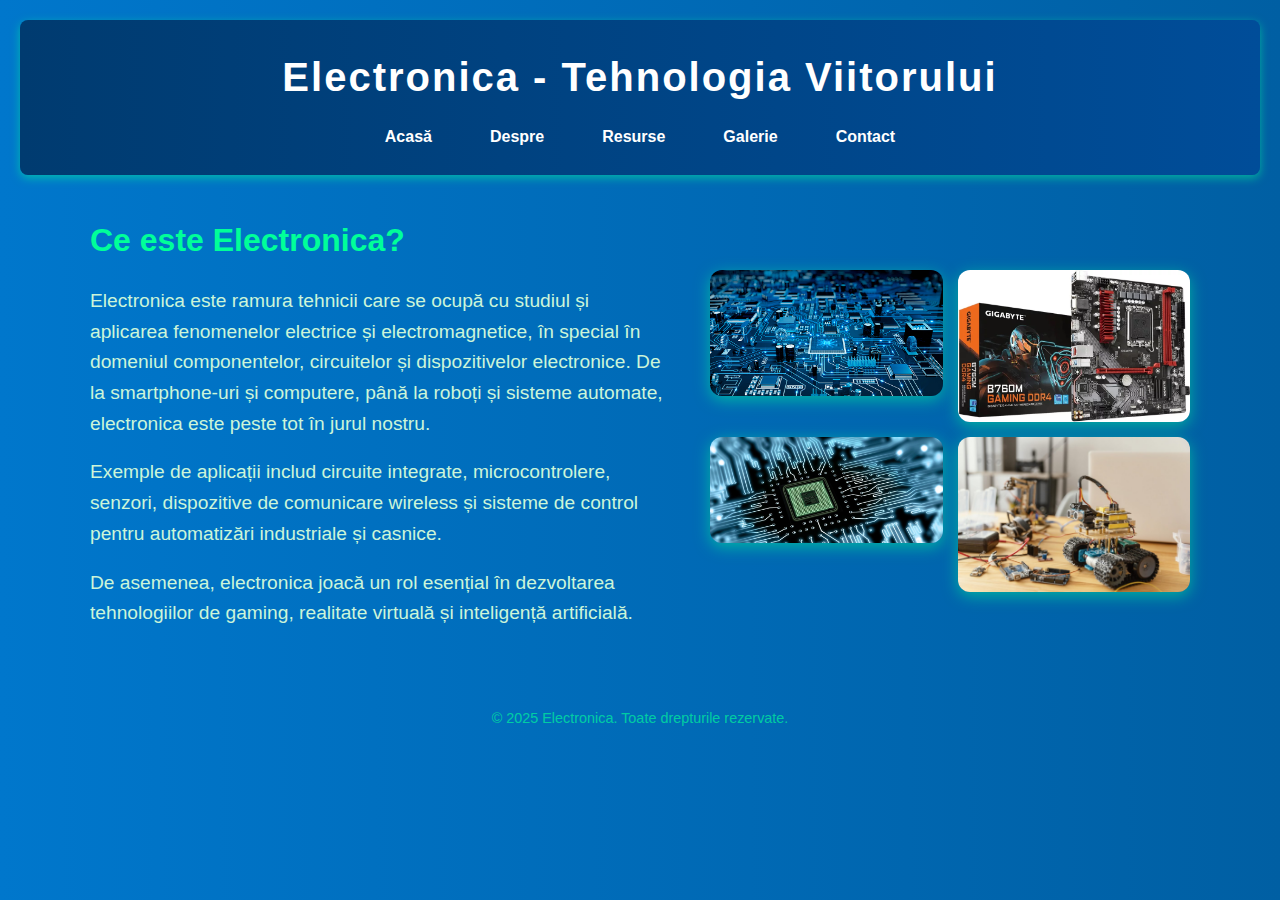
<file: index.html>
<!DOCTYPE html><!DOCTYPE html>
<html lang="ro">
<head>
    <meta charset="UTF-8" />
    <meta name="viewport" content="width=device-width, initial-scale=1" />
    <title>Acasă - Prezentare Electronică</title>
    <style>
        /* Reset simplu */
        * {
            margin: 0; padding: 0; box-sizing: border-box;
        }

        body {
            font-family: 'Segoe UI', Tahoma, Geneva, Verdana, sans-serif;
            /* Fundal albastru gradient gaming */
            background: linear-gradient(90deg, #0077cc, #005fa3);
            color: #e0f7e9; /* verde deschis, lizibil */
            line-height: 1.6;
            padding: 20px;
        }

        header {
            background: linear-gradient(90deg, #003b70, #004d99);
            padding: 25px 20px;
            text-align: center;
            color: #ffffff; /* Text alb în header */
            box-shadow: 0 3px 10px rgba(0, 255, 153, 0.5);
            margin-bottom: 40px;
            border-radius: 8px;
        }

        header h1 {
            font-size: 2.5rem;
            letter-spacing: 2px;
        }

        nav ul {
            display: flex;
            justify-content: center;
            list-style: none;
            margin-top: 15px;
        }

        nav ul li {
            margin: 0 15px;
        }

        nav ul li a {
            color: #ffffff; /* Linkuri nav alb */
            text-decoration: none;
            font-weight: 600;
            padding: 8px 14px;
            border-radius: 6px;
            transition: background-color 0.3s ease;
        }

        nav ul li a:hover {
            background-color: #00ff99;
            color: #003b70;
        }

        main {
            max-width: 1100px;
            margin: 0 auto;
            display: flex;
            gap: 40px;
            align-items: center;
            flex-wrap: wrap;
        }

        .content {
            flex: 1 1 500px;
            font-size: 1.2rem;
            color: #ccf5d9;
        }

        .content h2 {
            color: #00ff99;
            margin-bottom: 20px;
            font-size: 2rem;
        }

        .content p {
            margin-bottom: 18px;
        }

        .gallery {
            flex: 1 1 400px;
            display: grid;
            grid-template-columns: repeat(2, 1fr);
            gap: 15px;
            border-radius: 10px;
        }

        .gallery img {
            width: 100%;
            border-radius: 12px;
            box-shadow: 0 4px 15px rgba(0,255,153,0.5);
            transition: transform 0.3s ease;
            cursor: pointer;
        }

        .gallery img:hover {
            transform: scale(1.05);
            box-shadow: 0 6px 20px rgba(0,255,153,0.8);
        }

        footer {
            text-align: center;
            margin-top: 60px;
            color: #00ff99aa;
            font-size: 0.9rem;
        }

        @media(max-width: 768px) {
            main {
                flex-direction: column;
            }

            .gallery {
                grid-template-columns: 1fr 1fr;
                width: 100%;
            }
        }

        @media(max-width: 480px) {
            .gallery {
                grid-template-columns: 1fr;
            }
        }
    </style>
</head>
<body>

<header>
    <h1>Electronica - Tehnologia Viitorului</h1>
    <nav>
        <ul>
            <li><a href="index.html" aria-current="page">Acasă</a></li>
            <li><a href="despre.html">Despre</a></li>
            <li><a href="resurse.html">Resurse</a></li>
            <li><a href="galerie.html">Galerie</a></li>
            <li><a href="contact.html">Contact</a></li>
        </ul>
    </nav>
</header>

<main>
    <section class="content">
        <h2>Ce este Electronica?</h2>
        <p>Electronica este ramura tehnicii care se ocupă cu studiul și aplicarea fenomenelor electrice și electromagnetice, în special în domeniul componentelor, circuitelor și dispozitivelor electronice. De la smartphone-uri și computere, până la roboți și sisteme automate, electronica este peste tot în jurul nostru.</p>
        <p>Exemple de aplicații includ circuite integrate, microcontrolere, senzori, dispozitive de comunicare wireless și sisteme de control pentru automatizări industriale și casnice.</p>
        <p>De asemenea, electronica joacă un rol esențial în dezvoltarea tehnologiilor de gaming, realitate virtuală și inteligență artificială.</p>
    </section>

    <section class="gallery">
        <img src="electronica1.jpg" alt="Circuit electronic" />
        <img src="electronica2.jpg" alt="Placă de bază" />
        <img src="electronica3.jpg" alt="Microcip" />
        <img src="electronica4.jpg" alt="Robot cu plăci electronice" />
    </section>
</main>

<footer>
    <p>&copy; 2025 Electronica. Toate drepturile rezervate.</p>
</footer>

</body>
</html>
</file>
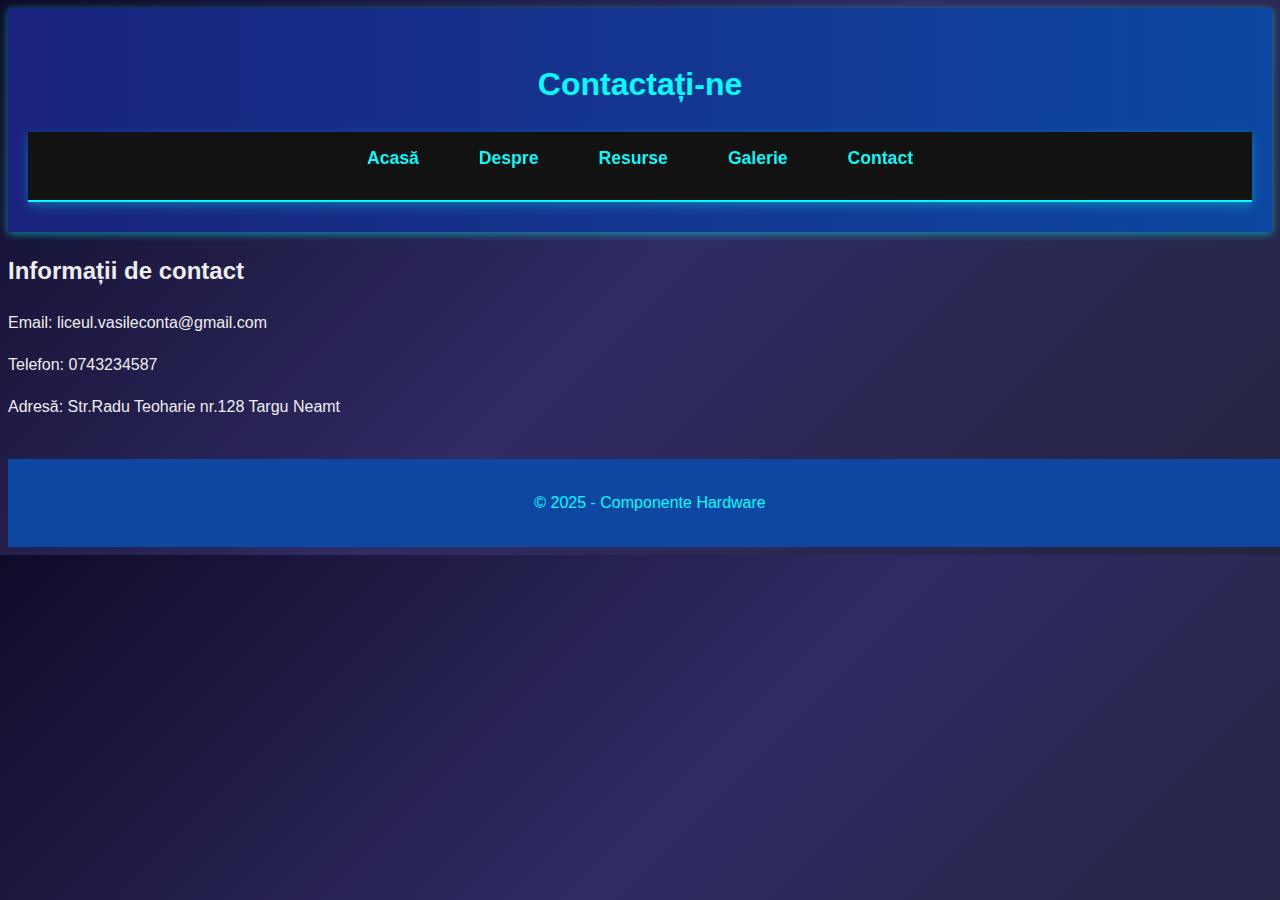
<file: contact.html>
<!DOCTYPE html>
<html lang="ro">
<head>
    <meta charset="UTF-8">
    <title>Contact</title>
    <link rel="stylesheet" href="style.css">
</head>
<body>

<header>
    <h1>Contactați-ne</h1>
    <nav>
        <ul>
            <li><a href="index.html">Acasă</a></li>
            <li><a href="despre.html">Despre</a></li>
            <li><a href="resurse.html">Resurse</a></li>
            <li><a href="galerie.html">Galerie</a></li>
            <li><a href="contact.html">Contact</a></li>
        </ul>
    </nav>
</header>

<main>
    <h2>Informații de contact</h2>
    <p>Email: liceul.vasileconta@gmail.com</p>
    <p>Telefon: 0743234587</p>
    <p>Adresă: Str.Radu Teoharie nr.128 Targu Neamt</p>
</main>

<footer>
    <p>&copy; 2025 - Componente Hardware</p>
</footer>

</body>
</html>
</file>
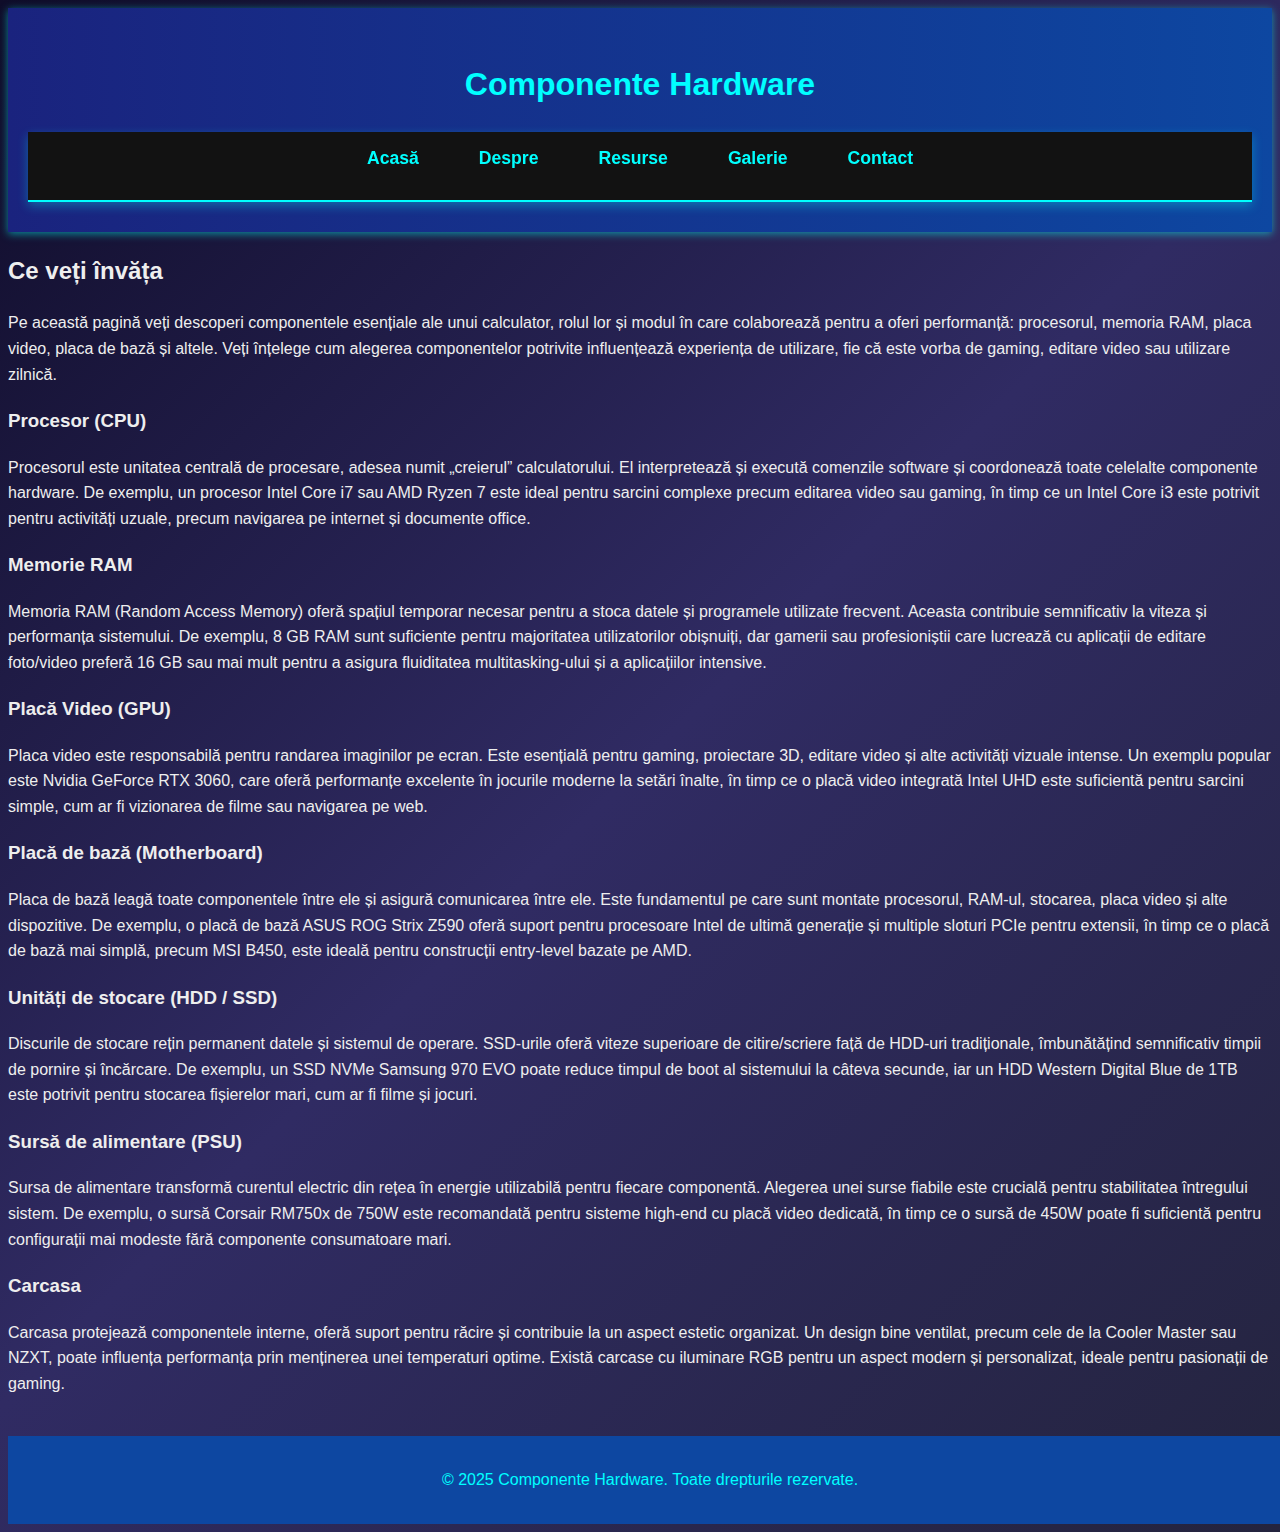
<file: despre.html>
<!DOCTYPE html>
<html lang="ro">
<head>
    <meta charset="UTF-8">
    <meta name="viewport" content="width=device-width, initial-scale=1.0">
    <title>Despre Componente Hardware</title>
    <link rel="stylesheet" href="style.css">
</head>
<body>

<header class="site-header">
    <div class="container">
        <h1 class="site-title">Componente Hardware</h1>
        <nav class="site-nav" aria-label="Navigare principală">
            <ul class="nav-list">
                <li><a href="index.html">Acasă</a></li>
                <li><a href="despre.html" aria-current="page">Despre</a></li>
                <li><a href="resurse.html">Resurse</a></li>
                <li><a href="galerie.html">Galerie</a></li>
                <li><a href="contact.html">Contact</a></li>
            </ul>
        </nav>
    </div>
</header>

<main class="site-main container">
    <section class="intro">
        <h2>Ce veți învăța</h2>
        <p>Pe această pagină veți descoperi componentele esențiale ale unui calculator, rolul lor și modul în care colaborează pentru a oferi performanță: procesorul, memoria RAM, placa video, placa de bază și altele. Veți înțelege cum alegerea componentelor potrivite influențează experiența de utilizare, fie că este vorba de gaming, editare video sau utilizare zilnică.</p>
    </section>

    <section class="component">
        <h3>Procesor (CPU)</h3>
        <p>Procesorul este unitatea centrală de procesare, adesea numit „creierul” calculatorului. El interpretează și execută comenzile software și coordonează toate celelalte componente hardware. De exemplu, un procesor Intel Core i7 sau AMD Ryzen 7 este ideal pentru sarcini complexe precum editarea video sau gaming, în timp ce un Intel Core i3 este potrivit pentru activități uzuale, precum navigarea pe internet și documente office.</p>
    </section>

    <section class="component">
        <h3>Memorie RAM</h3>
        <p>Memoria RAM (Random Access Memory) oferă spațiul temporar necesar pentru a stoca datele și programele utilizate frecvent. Aceasta contribuie semnificativ la viteza și performanța sistemului. De exemplu, 8 GB RAM sunt suficiente pentru majoritatea utilizatorilor obișnuiți, dar gamerii sau profesioniștii care lucrează cu aplicații de editare foto/video preferă 16 GB sau mai mult pentru a asigura fluiditatea multitasking-ului și a aplicațiilor intensive.</p>
    </section>

    <section class="component">
        <h3>Placă Video (GPU)</h3>
        <p>Placa video este responsabilă pentru randarea imaginilor pe ecran. Este esențială pentru gaming, proiectare 3D, editare video și alte activități vizuale intense. Un exemplu popular este Nvidia GeForce RTX 3060, care oferă performanțe excelente în jocurile moderne la setări înalte, în timp ce o placă video integrată Intel UHD este suficientă pentru sarcini simple, cum ar fi vizionarea de filme sau navigarea pe web.</p>
    </section>

    <section class="component">
        <h3>Placă de bază (Motherboard)</h3>
        <p>Placa de bază leagă toate componentele între ele și asigură comunicarea între ele. Este fundamentul pe care sunt montate procesorul, RAM-ul, stocarea, placa video și alte dispozitive. De exemplu, o placă de bază ASUS ROG Strix Z590 oferă suport pentru procesoare Intel de ultimă generație și multiple sloturi PCIe pentru extensii, în timp ce o placă de bază mai simplă, precum MSI B450, este ideală pentru construcții entry-level bazate pe AMD.</p>
    </section>

    <section class="component">
        <h3>Unități de stocare (HDD / SSD)</h3>
        <p>Discurile de stocare rețin permanent datele și sistemul de operare. SSD-urile oferă viteze superioare de citire/scriere față de HDD-uri tradiționale, îmbunătățind semnificativ timpii de pornire și încărcare. De exemplu, un SSD NVMe Samsung 970 EVO poate reduce timpul de boot al sistemului la câteva secunde, iar un HDD Western Digital Blue de 1TB este potrivit pentru stocarea fișierelor mari, cum ar fi filme și jocuri.</p>
    </section>

    <section class="component">
        <h3>Sursă de alimentare (PSU)</h3>
        <p>Sursa de alimentare transformă curentul electric din rețea în energie utilizabilă pentru fiecare componentă. Alegerea unei surse fiabile este crucială pentru stabilitatea întregului sistem. De exemplu, o sursă Corsair RM750x de 750W este recomandată pentru sisteme high-end cu placă video dedicată, în timp ce o sursă de 450W poate fi suficientă pentru configurații mai modeste fără componente consumatoare mari.</p>
    </section>

    <section class="component">
        <h3>Carcasa</h3>
        <p>Carcasa protejează componentele interne, oferă suport pentru răcire și contribuie la un aspect estetic organizat. Un design bine ventilat, precum cele de la Cooler Master sau NZXT, poate influența performanța prin menținerea unei temperaturi optime. Există carcase cu iluminare RGB pentru un aspect modern și personalizat, ideale pentru pasionații de gaming.</p>
    </section>
</main>


<footer class="site-footer">
    <div class="container">
        <p>&copy; 2025 Componente Hardware. Toate drepturile rezervate.</p>
    </div>
</footer>

</body>
</html>
</file>
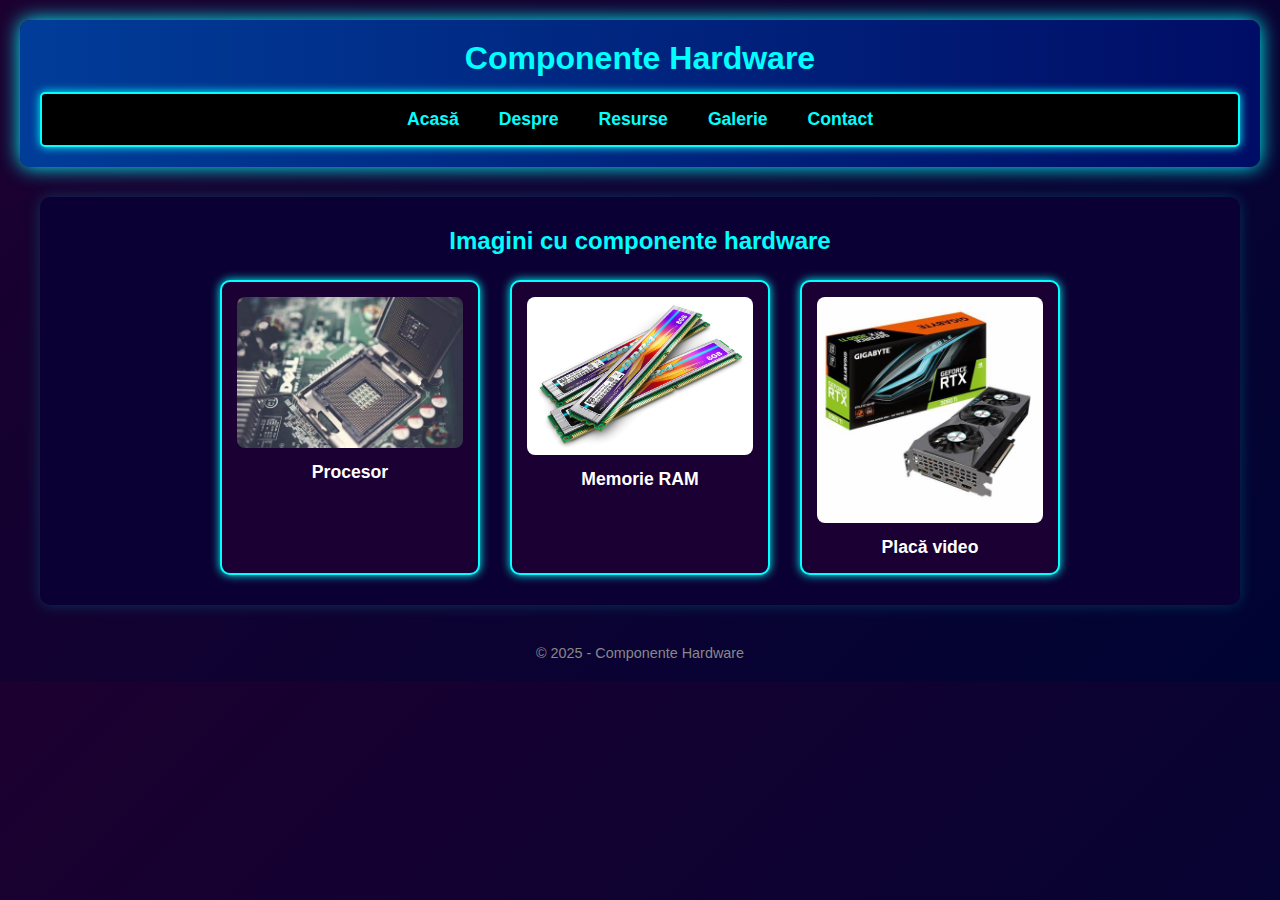
<file: galerie.html>
<!DOCTYPE html>
<html lang="ro">
<head>
    <meta charset="UTF-8">
    <title>Galerie</title>
    <style>
        /* Reset */
        * {
            box-sizing: border-box;
            margin: 0;
            padding: 0;
            font-family: 'Segoe UI', sans-serif;
        }

        body {
            background: linear-gradient(135deg, #1c0030, #000433);
            color: #fff;
            padding: 20px;
        }

        header {
            background: linear-gradient(to right, #003d99, #000d66);
            padding: 20px;
            border-radius: 10px;
            box-shadow: 0 0 20px cyan;
            text-align: center;
            margin-bottom: 30px;
        }

        header h1 {
            color: cyan;
            font-size: 2em;
            margin-bottom: 15px;
        }

        nav ul {
            list-style: none;
            display: flex;
            justify-content: center;
            background-color: #000;
            padding: 15px;
            border: 2px solid cyan;
            box-shadow: 0 0 10px cyan;
            border-radius: 5px;
        }

        nav ul li {
            margin: 0 20px;
        }

        nav ul li a {
            color: cyan;
            text-decoration: none;
            font-weight: bold;
            font-size: 1.1em;
            transition: all 0.3s ease;
        }

        nav ul li a:hover {
            color: white;
            text-shadow: 0 0 5px cyan;
        }

        main {
            max-width: 1200px;
            margin: 0 auto;
            background: #0b0033;
            padding: 30px;
            border-radius: 10px;
            box-shadow: 0 0 15px rgba(0,255,255,0.2);
        }

        main h2 {
            color: cyan;
            text-align: center;
            margin-bottom: 25px;
        }

        .galerie {
            display: flex;
            justify-content: center;
            flex-wrap: wrap;
            gap: 30px;
        }

        .card {
            background: #1a0033;
            border: 2px solid cyan;
            border-radius: 10px;
            width: 260px;
            text-align: center;
            padding: 15px;
            box-shadow: 0 0 10px cyan;
            transition: transform 0.3s ease, box-shadow 0.3s ease;
        }

        .card:hover {
            transform: translateY(-8px);
            box-shadow: 0 0 25px cyan;
        }

        .card img {
            width: 100%;
            height: auto;
            border-radius: 8px;
            margin-bottom: 10px;
        }

        .card p {
            color: white;
            font-size: 1.1em;
            font-weight: bold;
        }

        .card a {
            color: inherit;
            text-decoration: none;
        }

        footer {
            margin-top: 40px;
            text-align: center;
            color: #888;
            font-size: 0.9em;
        }
    </style>
</head>
<body>

<header>
    <h1>Componente Hardware</h1>
    <nav>
        <ul>
            <li><a href="index.html">Acasă</a></li>
            <li><a href="despre.html">Despre</a></li>
            <li><a href="resurse.html">Resurse</a></li>
            <li><a href="galerie.html">Galerie</a></li>
            <li><a href="contact.html">Contact</a></li>
        </ul>
    </nav>
</header>

<main>
    <h2>Imagini cu componente hardware</h2>
    <div class="galerie">
        <div class="card">
            <a href="procesor.html">
                <img src="img1.jpg" alt="Procesor">
                <p>Procesor</p>
            </a>
        </div>
        <div class="card">
            <a href="ram.html">
                <img src="img2.jpg" alt="Memorie RAM">
                <p>Memorie RAM</p>
            </a>
        </div>
        <div class="card">
            <a href="placa-video.html">
                <img src="img3.jpg" alt="Placă video">
                <p>Placă video</p>
            </a>
        </div>
    </div>
</main>

<footer>
    <p>&copy; 2025 - Componente Hardware</p>
</footer>

</body>
</html>
</file>
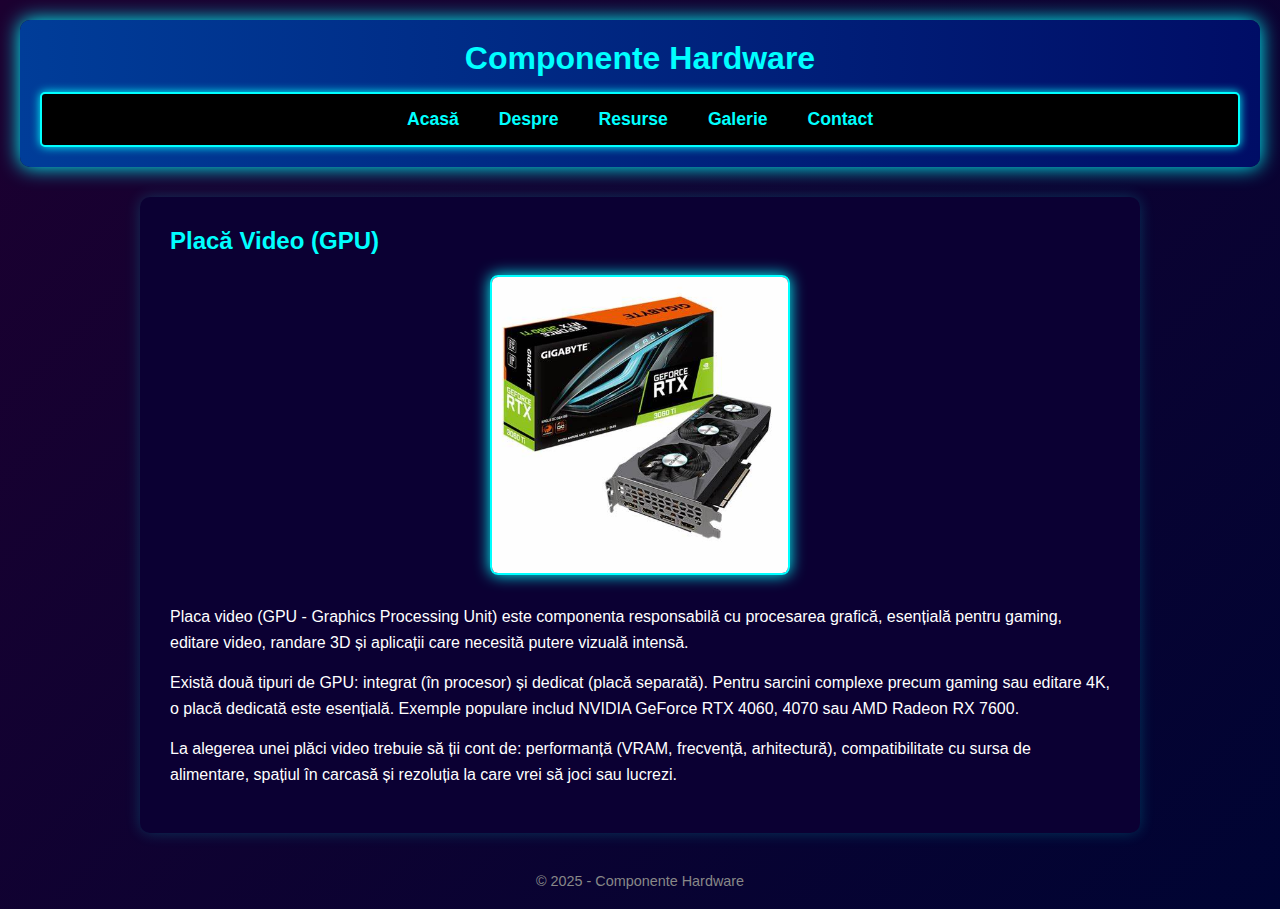
<file: placa-video.html>
<!DOCTYPE html>
<html lang="ro">
<head>
    <meta charset="UTF-8">
    <title>Placă Video</title>
    <style>
        /* Reset */
        * {
            box-sizing: border-box;
            margin: 0;
            padding: 0;
            font-family: 'Segoe UI', sans-serif;
        }

        body {
            background: linear-gradient(135deg, #1c0030, #000433);
            color: #fff;
            padding: 20px;
        }

        header {
            background: linear-gradient(to right, #003d99, #000d66);
            padding: 20px;
            border-radius: 10px;
            box-shadow: 0 0 20px cyan;
            text-align: center;
            margin-bottom: 30px;
        }

        header h1 {
            color: cyan;
            font-size: 2em;
            margin-bottom: 15px;
        }

        nav ul {
            list-style: none;
            display: flex;
            justify-content: center;
            background-color: #000;
            padding: 15px;
            border: 2px solid cyan;
            box-shadow: 0 0 10px cyan;
            border-radius: 5px;
        }

        nav ul li {
            margin: 0 20px;
        }

        nav ul li a {
            color: cyan;
            text-decoration: none;
            font-weight: bold;
            font-size: 1.1em;
            transition: all 0.3s ease;
        }

        nav ul li a:hover {
            color: white;
            text-shadow: 0 0 5px cyan;
        }

        main {
            max-width: 1000px;
            margin: 0 auto;
            background: #0b0033;
            padding: 30px;
            border-radius: 10px;
            box-shadow: 0 0 15px rgba(0,255,255,0.2);
        }

        main h2 {
            color: cyan;
            margin-bottom: 20px;
        }

        main p {
            margin-bottom: 15px;
            line-height: 1.6;
        }

        .imagine-produs {
            text-align: center;
            margin-bottom: 25px;
        }

        .imagine-produs img {
            max-width: 300px;
            width: 100%;
            border: 2px solid cyan;
            border-radius: 8px;
            box-shadow: 0 0 15px cyan;
        }

        footer {
            margin-top: 40px;
            text-align: center;
            color: #888;
            font-size: 0.9em;
        }
    </style>
</head>
<body>

<header>
    <h1>Componente Hardware</h1>
    <nav>
        <ul>
            <li><a href="index.html">Acasă</a></li>
            <li><a href="despre.html">Despre</a></li>
            <li><a href="resurse.html">Resurse</a></li>
            <li><a href="galerie.html">Galerie</a></li>
            <li><a href="contact.html">Contact</a></li>
        </ul>
    </nav>
</header>

<main>
    <h2>Placă Video (GPU)</h2>

    <div class="imagine-produs">
        <img src="img3.jpg" alt="Placă Video">
    </div>

    <p>Placa video (GPU - Graphics Processing Unit) este componenta responsabilă cu procesarea grafică, esențială pentru gaming, editare video, randare 3D și aplicații care necesită putere vizuală intensă.</p>

    <p>Există două tipuri de GPU: integrat (în procesor) și dedicat (placă separată). Pentru sarcini complexe precum gaming sau editare 4K, o placă dedicată este esențială. Exemple populare includ NVIDIA GeForce RTX 4060, 4070 sau AMD Radeon RX 7600.</p>

    <p>La alegerea unei plăci video trebuie să ții cont de: performanță (VRAM, frecvență, arhitectură), compatibilitate cu sursa de alimentare, spațiul în carcasă și rezoluția la care vrei să joci sau lucrezi.</p>
</main>

<footer>
    <p>&copy; 2025 - Componente Hardware</p>
</footer>

</body>
</html>
</file>
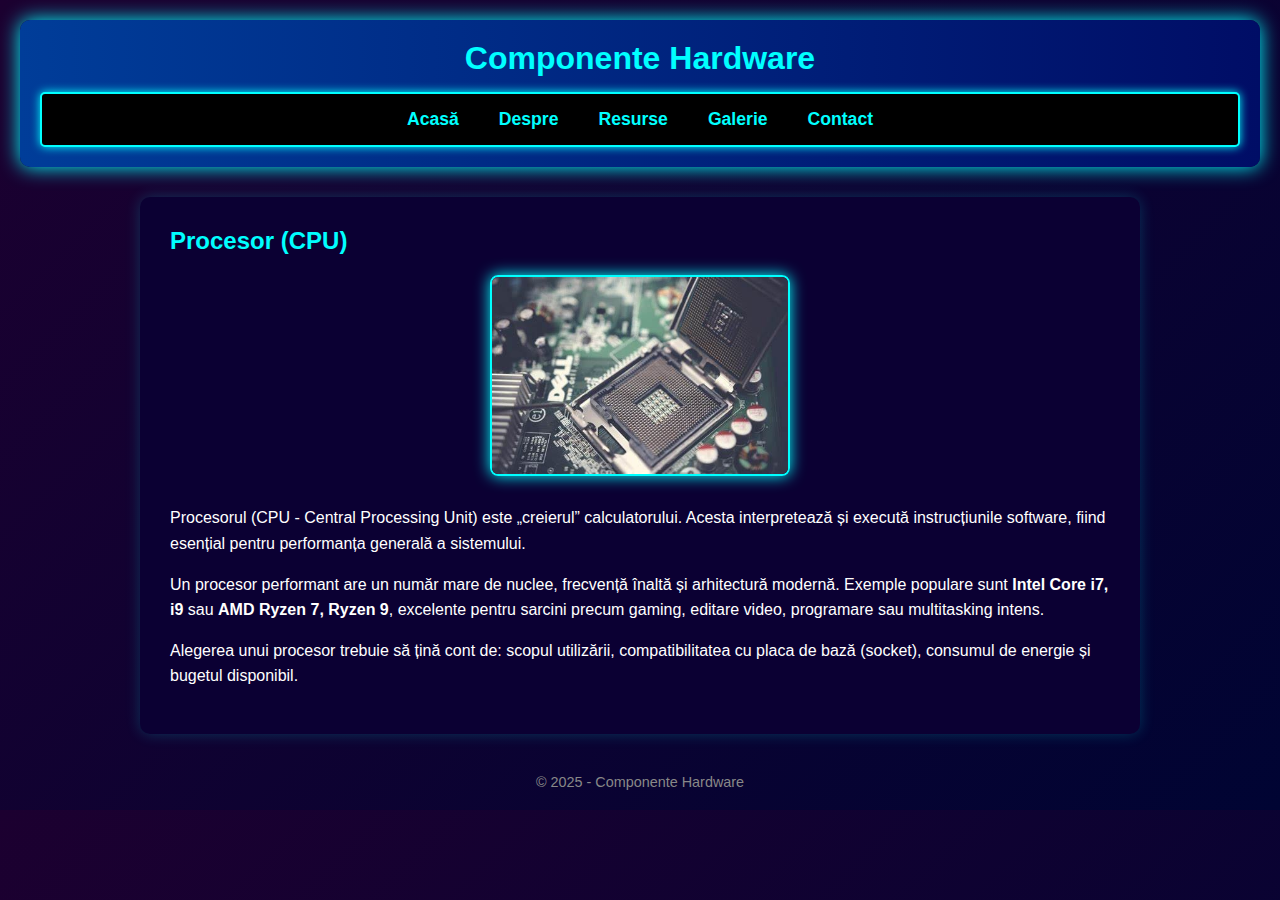
<file: procesor.html>
<!DOCTYPE html>
<html lang="ro">
<head>
    <meta charset="UTF-8">
    <title>Procesor</title>
    <style>
        /* Reset */
        * {
            box-sizing: border-box;
            margin: 0;
            padding: 0;
            font-family: 'Segoe UI', sans-serif;
        }

        body {
            background: linear-gradient(135deg, #1c0030, #000433);
            color: #fff;
            padding: 20px;
        }

        header {
            background: linear-gradient(to right, #003d99, #000d66);
            padding: 20px;
            border-radius: 10px;
            box-shadow: 0 0 20px cyan;
            text-align: center;
            margin-bottom: 30px;
        }

        header h1 {
            color: cyan;
            font-size: 2em;
            margin-bottom: 15px;
        }

        nav ul {
            list-style: none;
            display: flex;
            justify-content: center;
            background-color: #000;
            padding: 15px;
            border: 2px solid cyan;
            box-shadow: 0 0 10px cyan;
            border-radius: 5px;
        }

        nav ul li {
            margin: 0 20px;
        }

        nav ul li a {
            color: cyan;
            text-decoration: none;
            font-weight: bold;
            font-size: 1.1em;
            transition: all 0.3s ease;
        }

        nav ul li a:hover {
            color: white;
            text-shadow: 0 0 5px cyan;
        }

        main {
            max-width: 1000px;
            margin: 0 auto;
            background: #0b0033;
            padding: 30px;
            border-radius: 10px;
            box-shadow: 0 0 15px rgba(0,255,255,0.2);
        }

        main h2 {
            color: cyan;
            margin-bottom: 20px;
        }

        main p {
            margin-bottom: 15px;
            line-height: 1.6;
        }

        .imagine-produs {
            text-align: center;
            margin-bottom: 25px;
        }

        .imagine-produs img {
            max-width: 300px;
            width: 100%;
            border: 2px solid cyan;
            border-radius: 8px;
            box-shadow: 0 0 15px cyan;
        }

        footer {
            margin-top: 40px;
            text-align: center;
            color: #888;
            font-size: 0.9em;
        }
    </style>
</head>
<body>

<header>
    <h1>Componente Hardware</h1>
    <nav>
        <ul>
            <li><a href="index.html">Acasă</a></li>
            <li><a href="despre.html">Despre</a></li>
            <li><a href="resurse.html">Resurse</a></li>
            <li><a href="galerie.html">Galerie</a></li>
            <li><a href="contact.html">Contact</a></li>
        </ul>
    </nav>
</header>

<main>
    <h2>Procesor (CPU)</h2>

    <div class="imagine-produs">
        <img src="img1.jpg" alt="Procesor">
    </div>

    <p>Procesorul (CPU - Central Processing Unit) este „creierul” calculatorului. Acesta interpretează și execută instrucțiunile software, fiind esențial pentru performanța generală a sistemului.</p>

    <p>Un procesor performant are un număr mare de nuclee, frecvență înaltă și arhitectură modernă. Exemple populare sunt <strong>Intel Core i7, i9</strong> sau <strong>AMD Ryzen 7, Ryzen 9</strong>, excelente pentru sarcini precum gaming, editare video, programare sau multitasking intens.</p>

    <p>Alegerea unui procesor trebuie să țină cont de: scopul utilizării, compatibilitatea cu placa de bază (socket), consumul de energie și bugetul disponibil.</p>
</main>

<footer>
    <p>&copy; 2025 - Componente Hardware</p>
</footer>

</body>
</html>
</file>
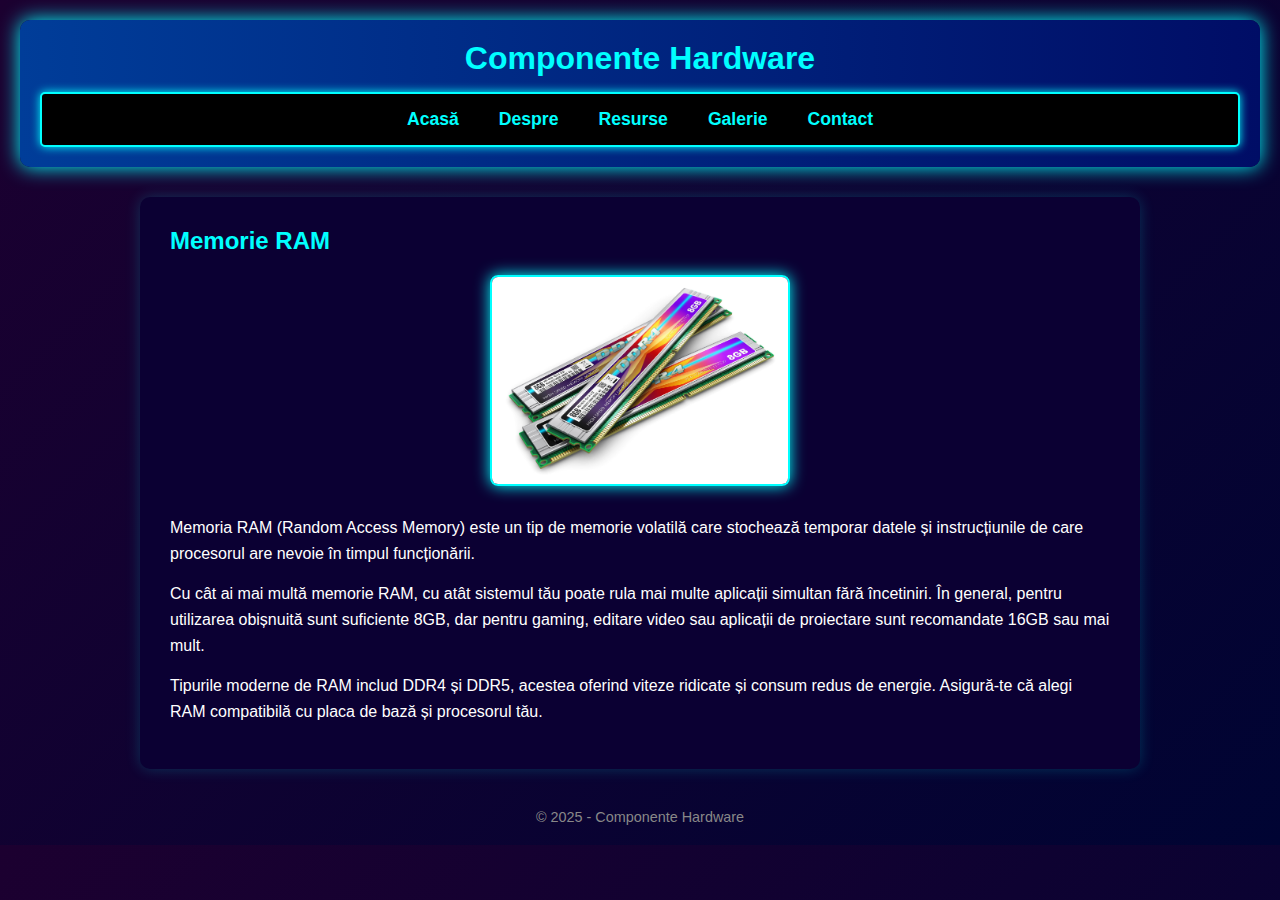
<file: ram.html>
<!DOCTYPE html>
<html lang="ro">
<head>
    <meta charset="UTF-8">
    <title>Memorie RAM</title>
    <style>
        /* Reset */
        * {
            box-sizing: border-box;
            margin: 0;
            padding: 0;
            font-family: 'Segoe UI', sans-serif;
        }

        body {
            background: linear-gradient(135deg, #1c0030, #000433);
            color: #fff;
            padding: 20px;
        }

        header {
            background: linear-gradient(to right, #003d99, #000d66);
            padding: 20px;
            border-radius: 10px;
            box-shadow: 0 0 20px cyan;
            text-align: center;
            margin-bottom: 30px;
        }

        header h1 {
            color: cyan;
            font-size: 2em;
            margin-bottom: 15px;
        }

        nav ul {
            list-style: none;
            display: flex;
            justify-content: center;
            background-color: #000;
            padding: 15px;
            border: 2px solid cyan;
            box-shadow: 0 0 10px cyan;
            border-radius: 5px;
        }

        nav ul li {
            margin: 0 20px;
        }

        nav ul li a {
            color: cyan;
            text-decoration: none;
            font-weight: bold;
            font-size: 1.1em;
            transition: all 0.3s ease;
        }

        nav ul li a:hover {
            color: white;
            text-shadow: 0 0 5px cyan;
        }

        main {
            max-width: 1000px;
            margin: 0 auto;
            background: #0b0033;
            padding: 30px;
            border-radius: 10px;
            box-shadow: 0 0 15px rgba(0,255,255,0.2);
        }

        main h2 {
            color: cyan;
            margin-bottom: 20px;
        }

        main p {
            margin-bottom: 15px;
            line-height: 1.6;
        }

        .imagine-produs {
            text-align: center;
            margin-bottom: 25px;
        }

        .imagine-produs img {
            max-width: 300px;
            width: 100%;
            border: 2px solid cyan;
            border-radius: 8px;
            box-shadow: 0 0 15px cyan;
        }

        footer {
            margin-top: 40px;
            text-align: center;
            color: #888;
            font-size: 0.9em;
        }
    </style>
</head>
<body>

<header>
    <h1>Componente Hardware</h1>
    <nav>
        <ul>
            <li><a href="index.html">Acasă</a></li>
            <li><a href="despre.html">Despre</a></li>
            <li><a href="resurse.html">Resurse</a></li>
            <li><a href="galerie.html">Galerie</a></li>
            <li><a href="contact.html">Contact</a></li>
        </ul>
    </nav>
</header>

<main>
    <h2>Memorie RAM</h2>

    <div class="imagine-produs">
        <img src="img2.jpg" alt="Memorie RAM">
    </div>

    <p>Memoria RAM (Random Access Memory) este un tip de memorie volatilă care stochează temporar datele și instrucțiunile de care procesorul are nevoie în timpul funcționării.</p>

    <p>Cu cât ai mai multă memorie RAM, cu atât sistemul tău poate rula mai multe aplicații simultan fără încetiniri. În general, pentru utilizarea obișnuită sunt suficiente 8GB, dar pentru gaming, editare video sau aplicații de proiectare sunt recomandate 16GB sau mai mult.</p>

    <p>Tipurile moderne de RAM includ DDR4 și DDR5, acestea oferind viteze ridicate și consum redus de energie. Asigură-te că alegi RAM compatibilă cu placa de bază și procesorul tău.</p>
</main>

<footer>
    <p>&copy; 2025 - Componente Hardware</p>
</footer>

</body>
</html>
</file>
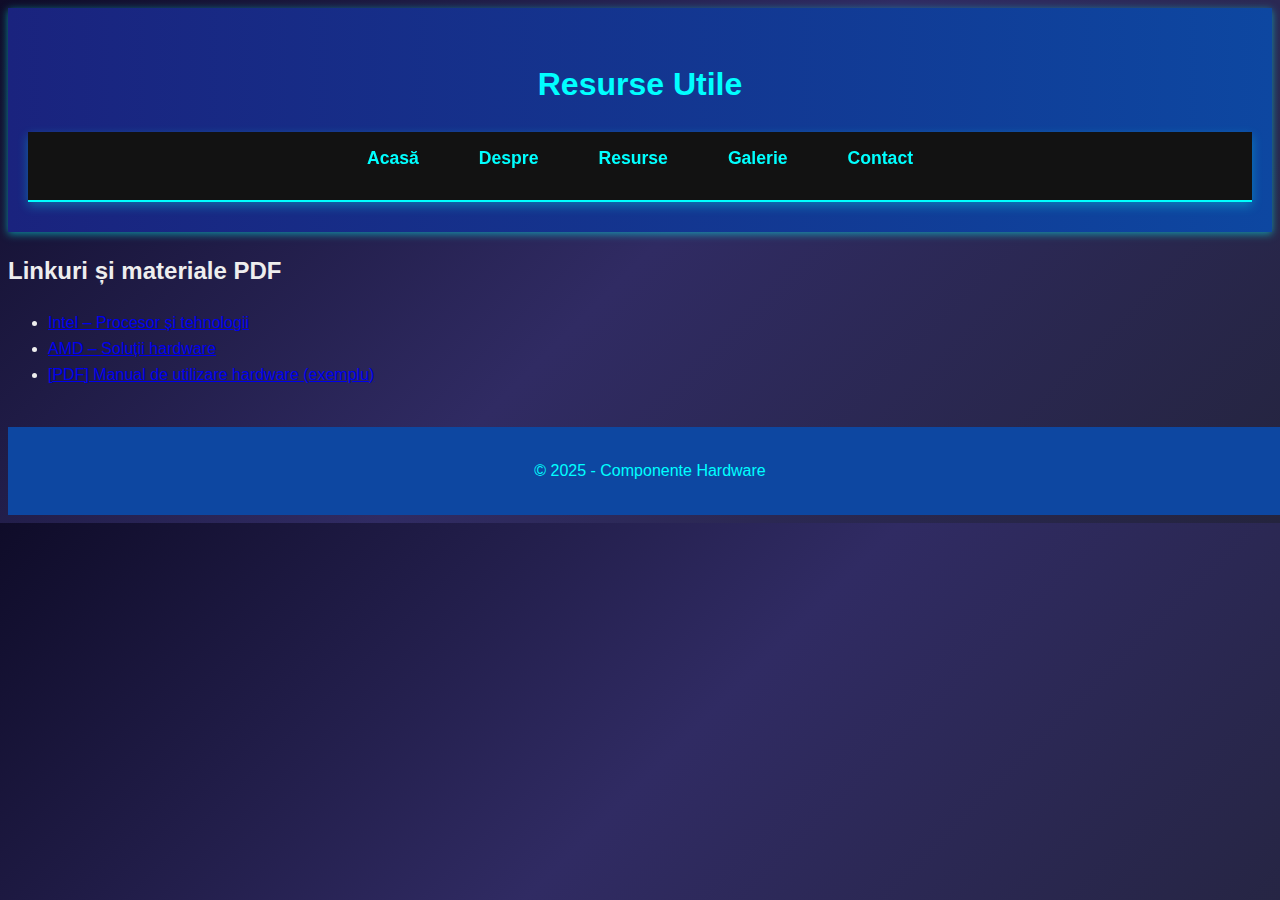
<file: resurse.html>
<!DOCTYPE html>
<html lang="ro">
<head>
    <meta charset="UTF-8">
    <title>Resurse</title>
    <link rel="stylesheet" href="style.css">
</head>
<body>

<header>
    <h1>Resurse Utile</h1>
    <nav>
        <ul>
            <li><a href="index.html">Acasă</a></li>
            <li><a href="despre.html">Despre</a></li>
            <li><a href="resurse.html">Resurse</a></li>
            <li><a href="galerie.html">Galerie</a></li>
            <li><a href="contact.html">Contact</a></li>
        </ul>
    </nav>
</header>

<main>
    <h2>Linkuri și materiale PDF</h2>
    <ul>
        <li><a href="https://www.intel.com" target="_blank">Intel – Procesor și tehnologii</a></li>
        <li><a href="https://www.amd.com" target="_blank">AMD – Soluții hardware</a></li>
        <li><a href="#">[PDF] Manual de utilizare hardware (exemplu)</a></li>
    </ul>
</main>

<footer>
    <p>&copy; 2025 - Componente Hardware</p>
</footer>

</body>
</html>
</file>
<file: style.css>
body {
    font-family: 'Segoe UI', Tahoma, Geneva, Verdana, sans-serif;
    background: linear-gradient(135deg, #0f0c29, #302b63, #24243e);
    color: #eee;
    line-height: 1.6;
}

/* Header - culori închise cu accente albastre neon */
header {
    background: linear-gradient(90deg, #1a237e, #0d47a1);
    color: #00ffff;
    padding: 30px 20px;
    text-align: center;
    box-shadow: 0 2px 8px rgba(0, 255, 255, 0.5);
}

/* Navigare - fundal închis, linkuri neon albastre */
nav {
    background-color: #121212; /* fundal întunecat */
    box-shadow: 0 4px 10px rgba(0, 255, 255, 0.3);
    border-bottom: 2px solid #00ffff;
    position: sticky;
    top: 0;
    z-index: 1000;
}

nav ul {
    display: flex;
    justify-content: center;
    list-style: none;
    padding: 12px 0;
    flex-wrap: wrap;
    gap: 20px;
}

nav ul li a {
    color: #00ffff;
    padding: 12px 20px;
    text-decoration: none;
    border-radius: 8px;
    font-weight: 600;
    font-size: 1.1rem;
    transition: 
        background-color 0.3s ease,
        color 0.3s ease,
        box-shadow 0.4s ease;
    box-shadow: 0 0 5px transparent;
    text-shadow: 0 0 3px transparent;
}

nav ul li a:hover,
nav ul li a:focus {
    background-color: #00ffff;
    color: #121212;
    box-shadow: 0 0 15px #00ffff, 0 0 30px #00ffff;
    text-shadow: 0 0 8px #00ffff;
    outline: none;
}


/* Footer */
footer {
    background-color: #0d47a1;
    color: #00ffff;
    text-align: center;
    padding: 15px 10px;
    position: relative;
    bottom: 0;
    width: 100%;
    margin-top: 40px;
}

/* Galerie imagini - fundal transparent să se potrivească */
.galerie {
    display: grid;
    grid-template-columns: repeat(auto-fit, minmax(250px, 1fr));
    gap: 30px;
    padding: 40px 0;
    background-color: transparent;
    justify-items: center;
}

.card {
    background-color: #1a1a2e;
    border: 4px solid #00ffff;
    border-radius: 16px;
    box-shadow: 0 8px 20px rgba(0, 255, 255, 0.5);
    overflow: hidden;
    transition: transform 0.3s ease, box-shadow 0.3s ease, border-color 0.3s;
    text-align: center;
    width: 100%;
    max-width: 300px;
}

.card img {
    width: 100%;
    height: auto;
    display: block;
    transition: transform 0.3s ease;
    user-select: none;
}

.card p {
    margin: 0;
    padding: 12px;
    font-size: 1rem;
    font-weight: 600;
    color: #00ffff;
}

.card:hover {
    transform: translateY(-5px);
    box-shadow: 0 15px 30px rgba(0, 255, 255, 0.8);
    border-color: #00ffff;
}

.card:hover img {
    transform: scale(1.05);
}
</file>
